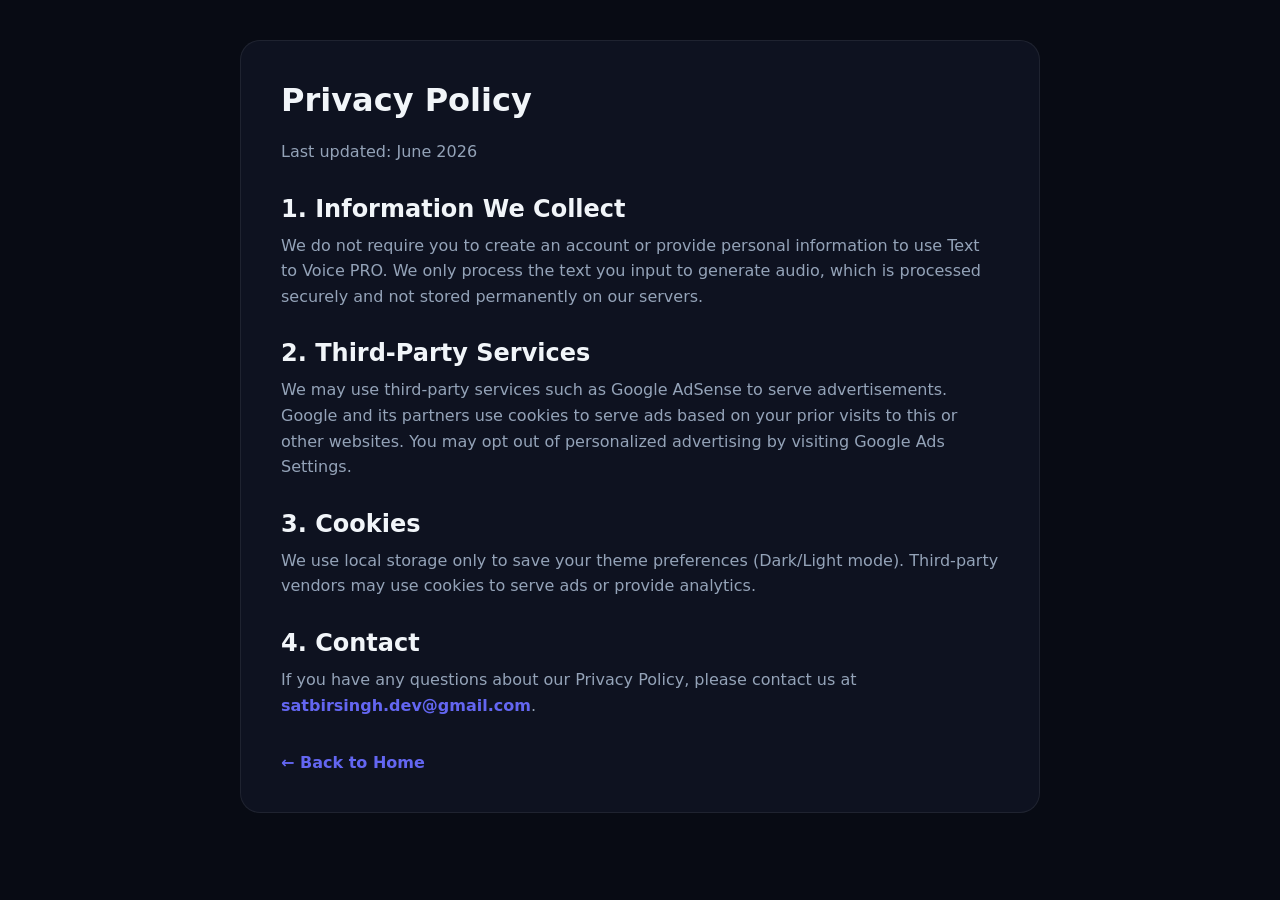
<file: templates/privacy.html>
<!DOCTYPE html>
<html lang="en">
<head>
  <meta charset="UTF-8">
  <title>Privacy Policy - Text to Voice PRO</title>
  <link rel="stylesheet" href="/static/css/style.css">
  <style>
    body { overflow-y: auto; padding: 40px; }
    .content-box { max-width: 800px; margin: 0 auto; background: var(--surface); padding: 40px; border-radius: 20px; border: 1px solid var(--border); }
    h1 { margin-bottom: 20px; }
    h2 { margin-top: 30px; margin-bottom: 10px; }
    p { margin-bottom: 16px; color: var(--text-2); line-height: 1.6; }
    a { color: var(--accent); text-decoration: none; font-weight: 600; }
    a:hover { text-decoration: underline; }
  </style>
</head>
<body>
  <div class="content-box">
    <h1>Privacy Policy</h1>
    <p>Last updated: June 2026</p>
    <h2>1. Information We Collect</h2>
    <p>We do not require you to create an account or provide personal information to use Text to Voice PRO. We only process the text you input to generate audio, which is processed securely and not stored permanently on our servers.</p>
    <h2>2. Third-Party Services</h2>
    <p>We may use third-party services such as Google AdSense to serve advertisements. Google and its partners use cookies to serve ads based on your prior visits to this or other websites. You may opt out of personalized advertising by visiting Google Ads Settings.</p>
    <h2>3. Cookies</h2>
    <p>We use local storage only to save your theme preferences (Dark/Light mode). Third-party vendors may use cookies to serve ads or provide analytics.</p>
    <h2>4. Contact</h2>
    <p>If you have any questions about our Privacy Policy, please contact us at <a href="mailto:satbirsingh.dev@gmail.com">satbirsingh.dev@gmail.com</a>.</p>
    <br>
    <a href="/">&larr; Back to Home</a>
  </div>
</body>
</html>
</file>
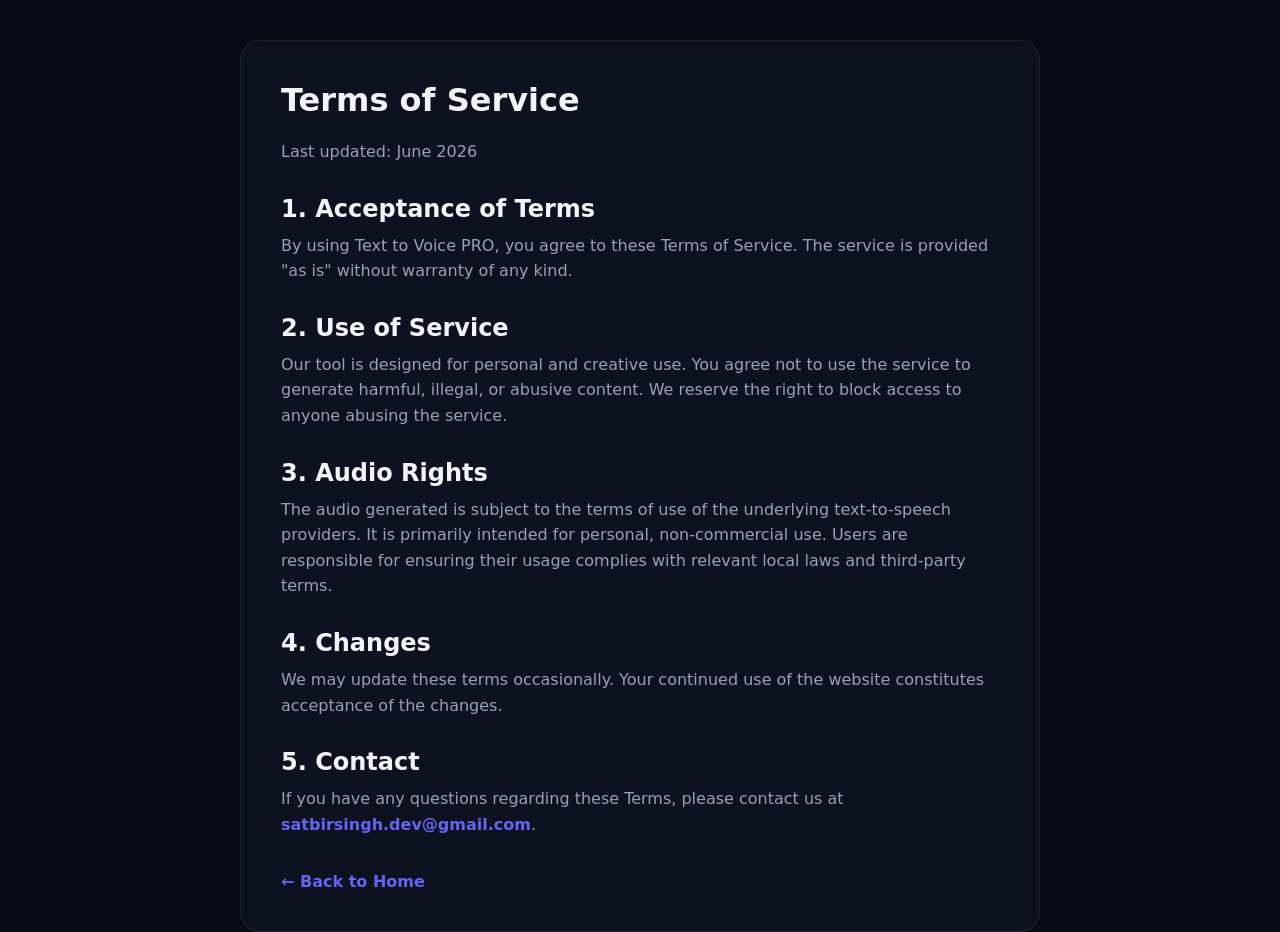
<file: templates/terms.html>
<!DOCTYPE html>
<html lang="en">
<head>
  <meta charset="UTF-8">
  <title>Terms of Service - Text to Voice PRO</title>
  <link rel="stylesheet" href="/static/css/style.css">
  <style>
    body { overflow-y: auto; padding: 40px; }
    .content-box { max-width: 800px; margin: 0 auto; background: var(--surface); padding: 40px; border-radius: 20px; border: 1px solid var(--border); }
    h1 { margin-bottom: 20px; }
    h2 { margin-top: 30px; margin-bottom: 10px; }
    p { margin-bottom: 16px; color: var(--text-2); line-height: 1.6; }
    a { color: var(--accent); text-decoration: none; font-weight: 600; }
    a:hover { text-decoration: underline; }
  </style>
</head>
<body>
  <div class="content-box">
    <h1>Terms of Service</h1>
    <p>Last updated: June 2026</p>
    <h2>1. Acceptance of Terms</h2>
    <p>By using Text to Voice PRO, you agree to these Terms of Service. The service is provided "as is" without warranty of any kind.</p>
    <h2>2. Use of Service</h2>
    <p>Our tool is designed for personal and creative use. You agree not to use the service to generate harmful, illegal, or abusive content. We reserve the right to block access to anyone abusing the service.</p>
    <h2>3. Audio Rights</h2>
    <p>The audio generated is subject to the terms of use of the underlying text-to-speech providers. It is primarily intended for personal, non-commercial use. Users are responsible for ensuring their usage complies with relevant local laws and third-party terms.</p>
    <h2>4. Changes</h2>
    <p>We may update these terms occasionally. Your continued use of the website constitutes acceptance of the changes.</p>
    <h2>5. Contact</h2>
    <p>If you have any questions regarding these Terms, please contact us at <a href="mailto:satbirsingh.dev@gmail.com">satbirsingh.dev@gmail.com</a>.</p>
    <br>
    <a href="/">&larr; Back to Home</a>
  </div>
</body>
</html>
</file>
<file: static/css/style.css>
/* ─────────────────────────────────────────────────────────────
   Text-to-Voice PRO  ·  Premium UI  ·  Dark + Light Themes
   ───────────────────────────────────────────────────────────── */

/* ── Design tokens — DARK (default) ────────────────────────── */
:root {
  --bg:          #080b14;
  --surface:     #0e1220;
  --surface2:    #141929;
  --border:      rgba(255,255,255,0.07);
  --border-hi:   rgba(255,255,255,0.14);
  --accent:      #6366f1;
  --accent-dim:  rgba(99,102,241,0.18);
  --accent-glow: rgba(99,102,241,0.35);
  --green:       #10b981;
  --red:         #ef4444;
  --yellow:      #f59e0b;
  --text:        #f1f5f9;
  --text-2:      #94a3b8;
  --text-3:      #475569;
  --radius:      14px;
  --radius-sm:   8px;
  --sidebar-w:   280px;
  --transition:  0.22s cubic-bezier(0.4,0,0.2,1);
  --shadow:      0 4px 24px rgba(0,0,0,0.35);
  --blob-op:     0.55;
}

/* ── Design tokens — LIGHT ──────────────────────────────────── */
body.light {
  --bg:          #f0f4ff;
  --surface:     #ffffff;
  --surface2:    #f5f7ff;
  --border:      rgba(0,0,0,0.08);
  --border-hi:   rgba(0,0,0,0.16);
  --accent:      #4f46e5;
  --accent-dim:  rgba(79,70,229,0.10);
  --accent-glow: rgba(79,70,229,0.25);
  --green:       #059669;
  --red:         #dc2626;
  --yellow:      #d97706;
  --text:        #0f172a;
  --text-2:      #475569;
  --text-3:      #94a3b8;
  --shadow:      0 4px 24px rgba(99,102,241,0.12);
  --blob-op:     0.18;
}

/* ── Reset ──────────────────────────────────────────────────── */
*, *::before, *::after { box-sizing: border-box; margin: 0; padding: 0; }
html, body { height: 100%; }
body {
  font-family: 'Inter', system-ui, sans-serif;
  background: var(--bg);
  color: var(--text);
  overflow: hidden;
  -webkit-font-smoothing: antialiased;
  transition: background var(--transition), color var(--transition);
}

/* ── Ambient blobs ──────────────────────────────────────────── */
.bg-blob {
  position: fixed;
  border-radius: 50%;
  filter: blur(120px);
  pointer-events: none;
  z-index: 0;
  opacity: var(--blob-op);
  transition: opacity 0.4s;
}
.blob-1 {
  width: 560px; height: 560px;
  background: radial-gradient(circle, #4f46e5 0%, transparent 70%);
  top: -200px; left: -150px;
  animation: blobDrift 18s ease-in-out infinite alternate;
}
.blob-2 {
  width: 480px; height: 480px;
  background: radial-gradient(circle, #7c3aed 0%, transparent 70%);
  bottom: -180px; right: -120px;
  animation: blobDrift 22s ease-in-out infinite alternate-reverse;
}
.blob-3 {
  width: 320px; height: 320px;
  background: radial-gradient(circle, #0ea5e9 0%, transparent 70%);
  top: 50%; left: 50%;
  transform: translate(-50%,-50%);
  animation: blobDrift 14s ease-in-out infinite alternate;
  opacity: calc(var(--blob-op) * 0.4);
}
@keyframes blobDrift {
  from { transform: translate(0,0) scale(1); }
  to   { transform: translate(30px, 20px) scale(1.08); }
}

/* ── App shell ──────────────────────────────────────────────── */
.app-shell {
  position: relative;
  z-index: 1;
  display: flex;
  height: 100vh;
  overflow: hidden;
}

/* ── Sidebar ────────────────────────────────────────────────── */
.sidebar {
  width: var(--sidebar-w);
  min-width: var(--sidebar-w);
  background: var(--surface);
  border-right: 1px solid var(--border);
  display: flex;
  flex-direction: column;
  transition: transform var(--transition), background var(--transition);
  z-index: 20;
  backdrop-filter: blur(12px);
}

.sidebar-header {
  padding: 20px 18px 14px;
  border-bottom: 1px solid var(--border);
  flex-shrink: 0;
}
.logo { display: flex; align-items: center; gap: 12px; }
.logo-icon-wrap {
  width: 40px; height: 40px;
  background: var(--accent-dim);
  border: 1px solid rgba(99,102,241,0.25);
  border-radius: 10px;
  display: flex; align-items: center; justify-content: center;
  color: var(--accent); flex-shrink: 0;
}
.logo-title {
  font-size: 17px; font-weight: 700;
  color: var(--text); letter-spacing: -0.3px;
}
.logo-sub {
  font-size: 11px; color: var(--text-3);
  font-weight: 500; letter-spacing: 0.4px;
  text-transform: uppercase;
}

/* Search */
.lang-search-wrap {
  display: flex; align-items: center; gap: 8px;
  padding: 12px 14px 8px; flex-shrink: 0;
}
.search-svg { flex-shrink: 0; color: var(--text-3); }
.lang-search-wrap input {
  flex: 1;
  background: var(--surface2);
  border: 1px solid var(--border);
  border-radius: var(--radius-sm);
  color: var(--text);
  font-family: inherit; font-size: 13px;
  padding: 7px 10px; outline: none;
  transition: border-color var(--transition), background var(--transition);
}
.lang-search-wrap input::placeholder { color: var(--text-3); }
.lang-search-wrap input:focus { border-color: var(--accent); }

/* Lang list */
.lang-list {
  list-style: none;
  overflow-y: auto; flex: 1;
  padding: 4px 8px 12px;
  scrollbar-width: thin;
  scrollbar-color: var(--border) transparent;
}
.lang-list::-webkit-scrollbar { width: 4px; }
.lang-list::-webkit-scrollbar-thumb { background: var(--border-hi); border-radius: 4px; }

.lang-item {
  display: flex; align-items: center;
  padding: 8px 10px; border-radius: var(--radius-sm);
  cursor: pointer;
  transition: background var(--transition), color var(--transition);
  font-size: 13.5px; color: var(--text-2);
  white-space: nowrap; overflow: hidden; text-overflow: ellipsis;
  user-select: none;
}
.lang-item:hover { background: var(--surface2); color: var(--text); }
.lang-item.active {
  background: var(--accent-dim); color: var(--text);
  font-weight: 600; border: 1px solid rgba(99,102,241,0.25);
}
.lang-item.hidden { display: none; }

/* ── Main content ───────────────────────────────────────────── */
.main-content {
  flex: 1; display: flex;
  flex-direction: column; overflow: hidden;
}

/* Topbar */
.topbar {
  display: flex; align-items: center;
  justify-content: space-between;
  padding: 14px 28px;
  border-bottom: 1px solid var(--border);
  background: rgba(14,18,32,0.6);
  backdrop-filter: blur(12px);
  gap: 16px; flex-shrink: 0;
  transition: background var(--transition);
}
body.light .topbar { background: rgba(255,255,255,0.75); }

.sidebar-toggle {
  display: none; align-items: center; justify-content: center;
  background: none; border: none; cursor: pointer;
  padding: 6px; border-radius: 8px; color: var(--text-2);
  transition: background var(--transition);
}
.sidebar-toggle:hover { background: var(--surface2); }

.topbar-center { flex: 1; display: flex; justify-content: center; }
.lang-badge {
  background: var(--accent-dim);
  border: 1px solid rgba(99,102,241,0.25);
  color: var(--text); font-size: 13px; font-weight: 600;
  padding: 5px 14px; border-radius: 99px;
  transition: all var(--transition);
}

.topbar-right {
  display: flex; align-items: center; gap: 12px;
  min-width: 120px; justify-content: flex-end;
}
.char-count {
  font-size: 12px; color: var(--text-3);
  font-variant-numeric: tabular-nums; font-weight: 500;
}

.theme-toggle {
  width: 36px; height: 36px;
  border-radius: 10px;
  border: 1px solid var(--border);
  background: var(--surface2);
  color: var(--text-2);
  cursor: pointer; display: flex;
  align-items: center; justify-content: center;
  transition: all var(--transition);
  flex-shrink: 0;
}
.theme-toggle:hover {
  background: var(--accent-dim);
  border-color: rgba(99,102,241,0.3);
  color: var(--accent);
  transform: rotate(20deg);
}

/* ── Card ───────────────────────────────────────────────────── */
.card {
  flex: 1; margin: 24px 28px;
  background: var(--surface);
  border: 1px solid var(--border);
  border-radius: 20px;
  display: flex; flex-direction: column;
  overflow: hidden; position: relative;
  backdrop-filter: blur(16px);
  box-shadow: var(--shadow);
  transition: background var(--transition), border-color var(--transition), box-shadow var(--transition);
}

/* ── Text section ───────────────────────────────────────────── */
.text-section {
  padding: 22px 24px 14px;
  flex: 1; display: flex; flex-direction: column; min-height: 0;
}
.section-label {
  font-size: 11px; font-weight: 600;
  letter-spacing: 0.8px; text-transform: uppercase;
  color: var(--text-3); margin-bottom: 10px; display: block;
}
.textarea-wrap {
  flex: 1; min-height: 0; position: relative;
  border-radius: var(--radius);
  border: 1px solid var(--border);
  transition: border-color var(--transition), box-shadow var(--transition), background var(--transition);
  background: var(--surface2);
}
.textarea-wrap:focus-within {
  border-color: rgba(99,102,241,0.5);
  box-shadow: 0 0 0 3px var(--accent-dim);
}
textarea {
  width: 100%; height: 100%; min-height: 160px;
  background: transparent; border: none; outline: none;
  resize: none; color: var(--text);
  font-family: inherit; font-size: 15px; line-height: 1.7;
  padding: 16px 18px; caret-color: var(--accent);
  transition: color var(--transition);
}
textarea::placeholder { color: var(--text-3); }

/* ── Controls ───────────────────────────────────────────────── */
.controls-section {
  display: flex; align-items: center; gap: 32px;
  padding: 16px 24px;
  border-top: 1px solid var(--border);
  flex-wrap: wrap;
}
.control-group { display: flex; flex-direction: column; gap: 10px; }
.control-label {
  font-size: 11px; font-weight: 700;
  letter-spacing: 1px; text-transform: uppercase;
  color: var(--text-3);
  margin-bottom: 2px;
}

/* ── Speed Slider ───────────────────────────────────────────── */
.speed-slider-wrap {
  display: flex; flex-direction: column; gap: 8px; min-width: 200px;
}
.speed-range-row {
  display: flex; align-items: center; gap: 12px;
}
.speed-end-icon { color: var(--text-3); flex-shrink: 0; transition: color var(--transition); }
.speed-end-icon:hover { color: var(--text-2); }

/* Custom range input */
input[type="range"].speed-range {
  -webkit-appearance: none;
  appearance: none;
  width: 220px; height: 8px;
  border-radius: 8px;
  background: var(--border-hi);
  box-shadow: inset 0 1px 3px rgba(0,0,0,0.1);
  outline: none;
  cursor: pointer;
  transition: background var(--transition);
}
input[type="range"].speed-range:hover {
  background: rgba(148, 163, 184, 0.3);
}
body:not(.light) input[type="range"].speed-range:hover {
  background: rgba(255, 255, 255, 0.2);
}
input[type="range"].speed-range::-webkit-slider-thumb {
  -webkit-appearance: none;
  width: 22px; height: 22px;
  border-radius: 50%;
  background: var(--surface);
  border: 4px solid var(--accent);
  box-shadow: 0 4px 10px rgba(99,102,241,0.4), 0 1px 3px rgba(0,0,0,0.2);
  cursor: grab;
  transition: transform 0.2s cubic-bezier(0.34, 1.56, 0.64, 1), box-shadow 0.2s, border-width 0.2s;
}
input[type="range"].speed-range::-webkit-slider-thumb:hover {
  transform: scale(1.15);
  box-shadow: 0 6px 14px rgba(99,102,241,0.5), 0 2px 5px rgba(0,0,0,0.3);
  border-width: 5px;
}
input[type="range"].speed-range::-webkit-slider-thumb:active {
  cursor: grabbing;
  transform: scale(1.05);
  border-width: 6px;
  box-shadow: 0 2px 6px rgba(99,102,241,0.6);
}
input[type="range"].speed-range::-moz-range-thumb {
  width: 14px; height: 14px; border-radius: 50%;
  background: var(--surface); border: 4px solid var(--accent);
  cursor: grab;
  box-shadow: 0 4px 10px rgba(99,102,241,0.4);
}
input[type="range"].speed-range:active::-moz-range-thumb {
  cursor: grabbing;
}
.speed-labels {
  position: relative;
  width: 198px; height: 16px;
  margin-left: 39px;
}
.speed-label-item {
  position: absolute; top: 0;
  transform: translateX(-50%);
  font-size: 11px; font-weight: 700;
  color: var(--text-3); text-transform: uppercase;
  letter-spacing: 0.3px; transition: all var(--transition);
  cursor: pointer; white-space: nowrap;
}
.speed-label-item:nth-child(1) { left: 0%; }
.speed-label-item:nth-child(2) { left: 25%; }
.speed-label-item:nth-child(3) { left: 50%; }
.speed-label-item:nth-child(4) { left: 75%; }
.speed-label-item:nth-child(5) { left: 100%; }

.speed-label-item:hover { color: var(--text-2); transform: translate(-50%, -1px); }
.speed-label-item.active { 
  color: var(--accent); 
  text-shadow: 0 2px 8px rgba(99,102,241,0.3);
  transform: translate(-50%, -1px) scale(1.1);
}

/* Gender toggle */
.gender-toggle {
  display: inline-flex; gap: 4px;
  background: rgba(0,0,0,0.04);
  padding: 5px; border-radius: 12px;
  border: 1px solid var(--border);
  box-shadow: inset 0 2px 5px rgba(0,0,0,0.03);
  position: relative;
}
body:not(.light) .gender-toggle {
  background: rgba(0,0,0,0.25);
  box-shadow: inset 0 2px 5px rgba(0,0,0,0.2);
}
.gender-toggle input[type="radio"] { display: none; }
.gender-label {
  min-width: 80px; text-align: center;
  font-size: 13px; font-weight: 600;
  padding: 8px 12px; border-radius: 8px;
  cursor: pointer; color: var(--text-3);
  transition: all 0.3s cubic-bezier(0.4, 0, 0.2, 1);
  position: relative; z-index: 1;
}
.gender-label:hover {
  color: var(--text-2);
}
.gender-toggle input[type="radio"]:checked + .gender-label {
  background: var(--surface);
  color: var(--text);
  box-shadow: 0 4px 12px rgba(0,0,0,0.08), 0 1px 3px rgba(0,0,0,0.05);
  transform: translateY(-1px);
}
body:not(.light) .gender-toggle input[type="radio"]:checked + .gender-label {
  box-shadow: 0 4px 14px rgba(0,0,0,0.3), 0 1px 3px rgba(0,0,0,0.2);
  border: 1px solid rgba(255,255,255,0.05);
}
.gender-toggle input[type="radio"]:focus-visible + .gender-label {
  outline: 2px solid var(--accent);
  outline-offset: 2px;
}

/* ── Actions ────────────────────────────────────────────────── */
.actions-section {
  display: flex; align-items: center; gap: 10px;
  padding: 14px 24px;
  border-top: 1px solid var(--border);
  flex-wrap: wrap;
}
.btn {
  display: inline-flex; align-items: center; gap: 8px;
  font-family: inherit; font-size: 14px; font-weight: 600;
  padding: 10px 22px; border-radius: 10px;
  border: none; cursor: pointer;
  transition: all var(--transition);
  letter-spacing: -0.1px; position: relative; overflow: hidden;
}
.btn::after {
  content: ''; position: absolute; inset: 0;
  background: white; opacity: 0; transition: opacity 0.15s;
}
.btn:hover:not(:disabled)::after { opacity: 0.06; }
.btn:active:not(:disabled)::after { opacity: 0.12; }
.btn:disabled { opacity: 0.4; cursor: not-allowed; }
.btn-icon { width: 16px; height: 16px; flex-shrink: 0; }

.btn-speak {
  background: linear-gradient(135deg, #6366f1, #8b5cf6);
  color: #fff; box-shadow: 0 4px 20px rgba(99,102,241,0.35);
}
.btn-speak:hover:not(:disabled) {
  box-shadow: 0 6px 28px rgba(99,102,241,0.55);
  transform: translateY(-1px);
}
.btn-stop {
  background: rgba(239,68,68,0.12); color: #fca5a5;
  border: 1px solid rgba(239,68,68,0.25);
}
body.light .btn-stop { color: #dc2626; background: rgba(239,68,68,0.08); }
.btn-stop:hover:not(:disabled) {
  background: rgba(239,68,68,0.2); border-color: rgba(239,68,68,0.45);
}
.btn-download {
  background: rgba(16,185,129,0.12); color: #6ee7b7;
  border: 1px solid rgba(16,185,129,0.25);
}
body.light .btn-download { color: #059669; background: rgba(16,185,129,0.08); }
.btn-download:hover:not(:disabled) {
  background: rgba(16,185,129,0.2); border-color: rgba(16,185,129,0.45);
}
.btn-clear {
  background: transparent; color: var(--text-3);
  border: 1px solid var(--border); margin-left: auto;
}
.btn-clear:hover { color: var(--text-2); border-color: var(--border-hi); }

/* ── Player ─────────────────────────────────────────────────── */
.player-section {
  padding: 12px 24px 14px;
  border-top: 1px solid var(--border);
  display: flex; flex-direction: column; gap: 10px;
  background: rgba(0,0,0,0.08);
  transition: background var(--transition);
}
body.light .player-section { background: rgba(99,102,241,0.03); }

/* Waveform */
.waveform {
  display: flex; align-items: center;
  justify-content: center; gap: 4px; height: 32px;
}
.wave-bar {
  width: 3px; border-radius: 3px;
  background: var(--accent); opacity: 0.25; height: 6px;
  transition: height 0.1s, opacity 0.3s;
}
.waveform.playing .wave-bar { opacity: 0.85; animation: waveAnim 0.9s ease-in-out infinite alternate; }
.waveform.playing .wave-bar:nth-child(1)  { animation-delay: 0.0s;  animation-duration: 0.70s; }
.waveform.playing .wave-bar:nth-child(2)  { animation-delay: 0.07s; animation-duration: 0.85s; }
.waveform.playing .wave-bar:nth-child(3)  { animation-delay: 0.14s; animation-duration: 0.65s; }
.waveform.playing .wave-bar:nth-child(4)  { animation-delay: 0.04s; animation-duration: 0.90s; }
.waveform.playing .wave-bar:nth-child(5)  { animation-delay: 0.11s; animation-duration: 0.75s; }
.waveform.playing .wave-bar:nth-child(6)  { animation-delay: 0.18s; animation-duration: 0.80s; }
.waveform.playing .wave-bar:nth-child(7)  { animation-delay: 0.05s; animation-duration: 0.70s; }
.waveform.playing .wave-bar:nth-child(8)  { animation-delay: 0.12s; animation-duration: 0.88s; }
.waveform.playing .wave-bar:nth-child(9)  { animation-delay: 0.02s; animation-duration: 0.72s; }
.waveform.playing .wave-bar:nth-child(10) { animation-delay: 0.09s; animation-duration: 0.83s; }
.waveform.playing .wave-bar:nth-child(11) { animation-delay: 0.16s; animation-duration: 0.68s; }
.waveform.playing .wave-bar:nth-child(12) { animation-delay: 0.06s; animation-duration: 0.92s; }
@keyframes waveAnim { from { height: 4px; } to { height: 26px; } }

/* Audio progress */
.audio-progress-wrap {
  display: flex; align-items: center; gap: 10px;
  opacity: 0; transition: opacity var(--transition);
}
.audio-progress-wrap.visible { opacity: 1; }
.time-label {
  font-size: 11px; font-variant-numeric: tabular-nums;
  color: var(--text-3); font-weight: 500; width: 32px; flex-shrink: 0;
}
#timeDuration { text-align: right; }

.audio-track {
  flex: 1; height: 4px;
  background: var(--surface2); border-radius: 4px;
  position: relative; cursor: pointer;
  transition: height var(--transition);
  /* Increase hit area for easier scrubbing */
  background-clip: content-box;
  padding: 8px 0;
  margin: -8px 0;
}
.audio-track:hover { height: 6px; }
.audio-fill {
  position: absolute; left: 0; top: 0; bottom: 0;
  background: linear-gradient(90deg, #6366f1, #8b5cf6);
  border-radius: 4px; width: 0%;
  transition: width 0.1s linear; pointer-events: none;
}
.audio-thumb {
  position: absolute; top: 50%; left: 0%;
  transform: translate(-50%,-50%);
  width: 14px; height: 14px; background: var(--surface);
  border: 2px solid var(--accent);
  border-radius: 50%; box-shadow: 0 2px 8px rgba(0,0,0,0.25);
  opacity: 0; transition: opacity var(--transition), left 0.1s linear;
  pointer-events: none;
}
.audio-track:hover .audio-thumb { opacity: 1; }

/* ── Status bar ─────────────────────────────────────────────── */
.status-bar {
  display: flex; align-items: center; gap: 8px;
  padding: 10px 24px;
  background: var(--surface2);
  border-top: 1px solid var(--border);
  flex-shrink: 0; transition: background var(--transition);
}
.kbd-hint {
  margin-left: auto;
  font-size: 11px; color: var(--text-3);
  font-weight: 500;
  background: var(--surface);
  border: 1px solid var(--border);
  border-radius: 5px;
  padding: 2px 7px;
  letter-spacing: 0.2px;
}
.status-dot {
  width: 7px; height: 7px; border-radius: 50%;
  background: var(--text-3); flex-shrink: 0;
  transition: background var(--transition), box-shadow var(--transition);
}
.status-dot.ready   { background: var(--text-3); }
.status-dot.loading { background: var(--yellow); box-shadow: 0 0 8px var(--yellow); animation: pulse 1s ease-in-out infinite; }
.status-dot.playing { background: var(--green);  box-shadow: 0 0 8px var(--green);  animation: pulse 1.2s ease-in-out infinite; }
.status-dot.error   { background: var(--red);    box-shadow: 0 0 8px var(--red); }
.status-dot.done    { background: var(--green); }
@keyframes pulse { 0%,100%{opacity:1} 50%{opacity:0.4} }
#statusText { font-size: 12.5px; color: var(--text-2); font-weight: 500; }

/* ── Loader overlay ─────────────────────────────────────────── */
.loader-overlay {
  position: absolute; inset: 0; border-radius: 20px;
  background: rgba(8,11,20,0.82);
  backdrop-filter: blur(8px);
  display: flex; flex-direction: column;
  align-items: center; justify-content: center;
  gap: 16px; opacity: 0; pointer-events: none;
  transition: opacity var(--transition); z-index: 10;
}
body.light .loader-overlay { background: rgba(240,244,255,0.88); }
.loader-overlay.visible { opacity: 1; pointer-events: auto; }
.spinner {
  width: 40px; height: 40px;
  border: 3px solid var(--border);
  border-top-color: var(--accent);
  border-radius: 50%; animation: spin 0.8s linear infinite;
}
@keyframes spin { to { transform: rotate(360deg); } }
.loader-text { font-size: 14px; color: var(--text-2); font-weight: 500; }

/* ── Scrollbar ──────────────────────────────────────────────── */
::-webkit-scrollbar { width: 6px; }
::-webkit-scrollbar-track { background: transparent; }
::-webkit-scrollbar-thumb { background: var(--border-hi); border-radius: 6px; }

/* ── Donate Button & Support Modal ──────────────────────────── */
.btn-donate {
  display: flex; align-items: center; gap: 6px;
  background: rgba(99,102,241,0.1);
  color: var(--accent);
  border: 1px solid rgba(99,102,241,0.2);
  padding: 8px 14px; border-radius: 10px;
  font-family: inherit; font-size: 13px; font-weight: 600;
  cursor: pointer; transition: all var(--transition);
}
.btn-donate:hover {
  background: var(--accent); color: white;
  box-shadow: 0 4px 14px rgba(99,102,241,0.3);
  transform: translateY(-1px);
}
.modal-overlay {
  position: fixed; inset: 0; z-index: 100;
  background: rgba(0,0,0,0.6); backdrop-filter: blur(8px);
  display: flex; align-items: center; justify-content: center;
  opacity: 0; pointer-events: none; transition: opacity var(--transition);
}
.modal-overlay.visible { opacity: 1; pointer-events: auto; }
.modal-content {
  background: var(--surface);
  border: 1px solid var(--border);
  padding: 32px; border-radius: 20px;
  width: 90%; max-width: 380px; text-align: center;
  position: relative; box-shadow: var(--shadow);
  transform: scale(0.95); transition: transform var(--transition);
}
.modal-overlay.visible .modal-content { transform: scale(1); }
.modal-close {
  position: absolute; top: 16px; right: 16px;
  background: transparent; border: none; color: var(--text-3);
  cursor: pointer; transition: color var(--transition);
}
.modal-close:hover { color: var(--text); }
.modal-title { font-size: 18px; margin-bottom: 8px; color: var(--text); }
.modal-desc { font-size: 14px; color: var(--text-2); margin-bottom: 20px; line-height: 1.5; }
.qr-container {
  background: white; padding: 12px; border-radius: 16px;
  margin-bottom: 16px; display: inline-block;
  box-shadow: 0 4px 16px rgba(0,0,0,0.1);
}
.qr-container img {
  display: block; width: 200px; height: 200px; object-fit: contain;
}
.upi-id-text { font-size: 13px; font-weight: 600; color: var(--text-3); }

/* ── Footer ─────────────────────────────────────────────────── */
.app-footer {
  text-align: center;
  padding: 0 0 20px 0;
  font-size: 12px;
  color: var(--text-3);
  font-weight: 500;
}
.app-footer a {
  color: var(--text-3);
  text-decoration: none;
  transition: color var(--transition);
  margin: 0 4px;
}
.app-footer a:hover {
  color: var(--accent);
  text-decoration: underline;
}

/* ── Responsive ─────────────────────────────────────────────── */
@media (max-width: 720px) {
  .sidebar {
    position: fixed; top: 0; left: 0; bottom: 0;
    transform: translateX(-100%);
    box-shadow: 4px 0 40px rgba(0,0,0,0.5);
  }
  .sidebar.open { transform: translateX(0); }
  .sidebar-toggle { display: flex; }
  .main-content { width: 100%; }
  .card { margin: 12px 14px; }
  .topbar { padding: 12px 16px; }
  .actions-section { gap: 8px; }
  .btn { padding: 9px 14px; font-size: 13px; }
  .controls-section { padding: 12px 16px; gap: 20px; }
  .text-section { padding: 16px 16px 12px; }
  .player-section { padding: 10px 16px 12px; }
  .status-bar { padding: 8px 16px; }
}
</file>
